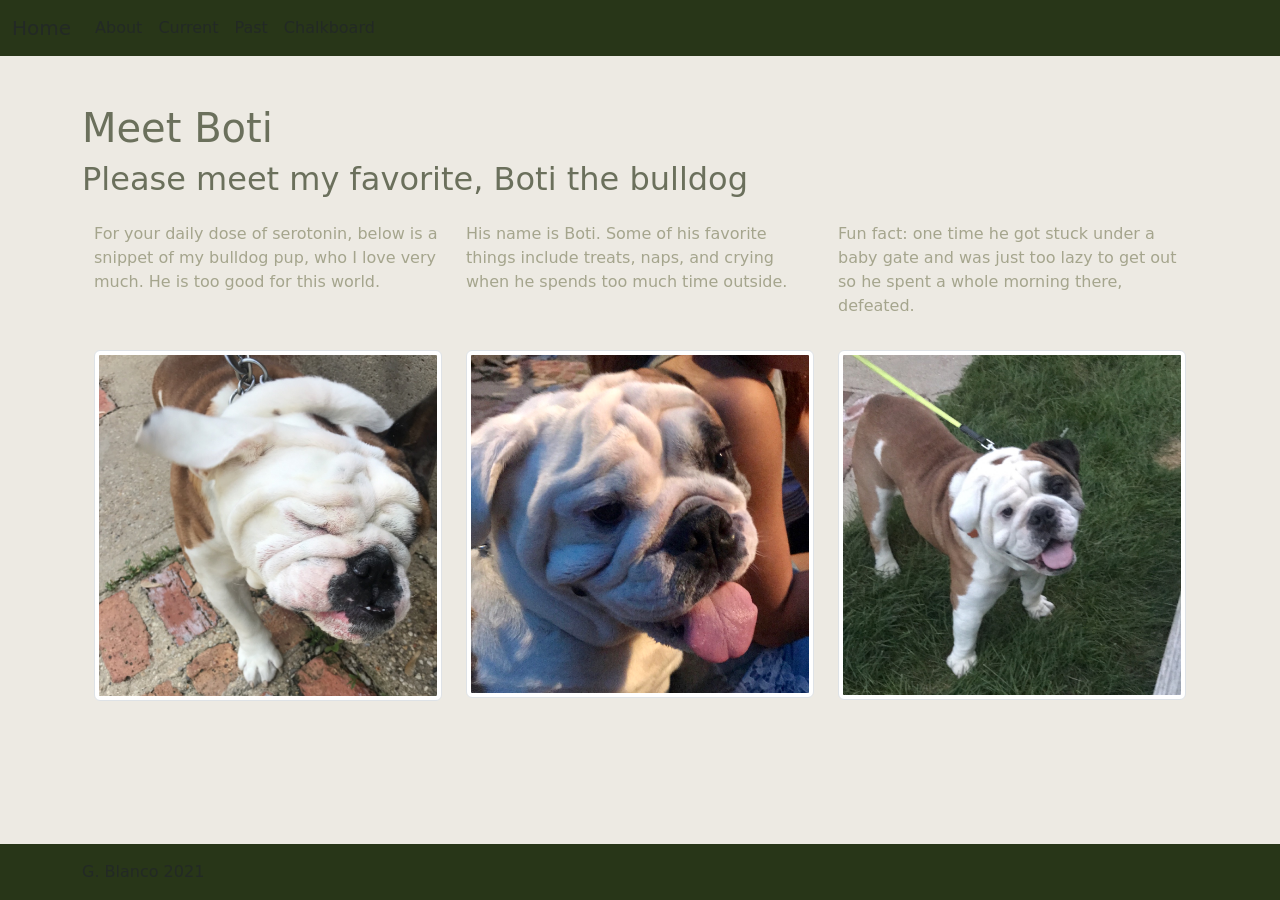
<file: boti.html>
<!doctype html>
<html lang="en">
  <head>
    <!-- Required meta tags -->
    <meta charset="utf-8">
    <meta name="viewport" content="width=device-width, initial-scale=1">

    <!-- Bootstrap CSS -->
    <link href="https://cdn.jsdelivr.net/npm/bootstrap@5.0.0-beta1/dist/css/bootstrap.min.css" rel="stylesheet" integrity="sha384-giJF6kkoqNQ00vy+HMDP7azOuL0xtbfIcaT9wjKHr8RbDVddVHyTfAAsrekwKmP1" crossorigin="anonymous">
    <link rel="stylesheet" href="/styles.css">
    <script src="functions.js"></script>

    <title >Meet Boti</title>
  </head>
  <body>

    <!--nav bar-->
    <nav class="navbar navbar-expand-lg">
      <div class="container-fluid">
        <a class="navbar-brand text-muted" href="/index.html">Home</a>
        <button class="navbar-toggler" type="button" data-bs-toggle="collapse" data-bs-target="#navbarNav" aria-controls="navbarNav" aria-expanded="false" aria-label="Toggle navigation">
          <span class="navbar-toggler-icon"></span>
        </button>
        <div class="collapse navbar-collapse" id="navbarNav">
          <ul class="navbar-nav">
            <li class="nav-item">
              <a class="nav-link active text-muted" aria-current="page" href="/about.html">About</a>
            </li>
            <li class="nav-item">
              <a class="nav-link text-muted" href="/current.html">Current</a>
            </li>
            <li class="nav-item">
              <a class="nav-link text-muted" href="/past.html">Past</a>
            </li>
            <li class="nav-item">
              <a class="nav-link active text-muted" href="/chalk.html" tabindex="-1" aria-disabled="true">Chalkboard</a>
            </li>
          </ul>
        </div>
      </div>
    </nav>

<!--header-->
<div class="container pt-5">
  <h1 id="mainTitle">Meet Boti</h1>
    <h2 class="d-none d-sm-block">Please meet my favorite, Boti the bulldog</h2>

  <!--rows-->
<div class="container-md">
    <div class="row">
        <div class="col-md display-md py-3">For your daily dose of serotonin, below is a snippet of my bulldog pup, who I love very much. He is too good for this world.</div>
        <div class="col-md display-md py-3">His name is Boti. Some of his favorite things include treats, naps, and crying when he spends too much time outside.</div>
        <div class="col-md display-md py-3">Fun fact: one time he got stuck under a baby gate and was just too lazy to get out so he spent a whole morning there, defeated.</div>
    </div>
</div>
<!--pictures-->
<div class="container">
  <div class="row">
    <div class="col-md display-md py-3"> <img src="/images/pup.jpg" class="img-thumbnail" alt="..."></div>
    <div class="col-md display-md py-3"> <img src="/images/pup2.jpg" class="img-thumbnail" alt="..."></div>
    <div class="col-md display-md py-3"> <img src="/images/pup3.jpg" class="img-thumbnail" alt="..."></div>
  </div>
</div>

<!--footer-->
<footer class="footer mt-auto py-3 bg-light">
  <div class="container">
    <span class="text-muted">G. Blanco 2021</span>
  </div>
</footer>

  </body>
</html>
</file>
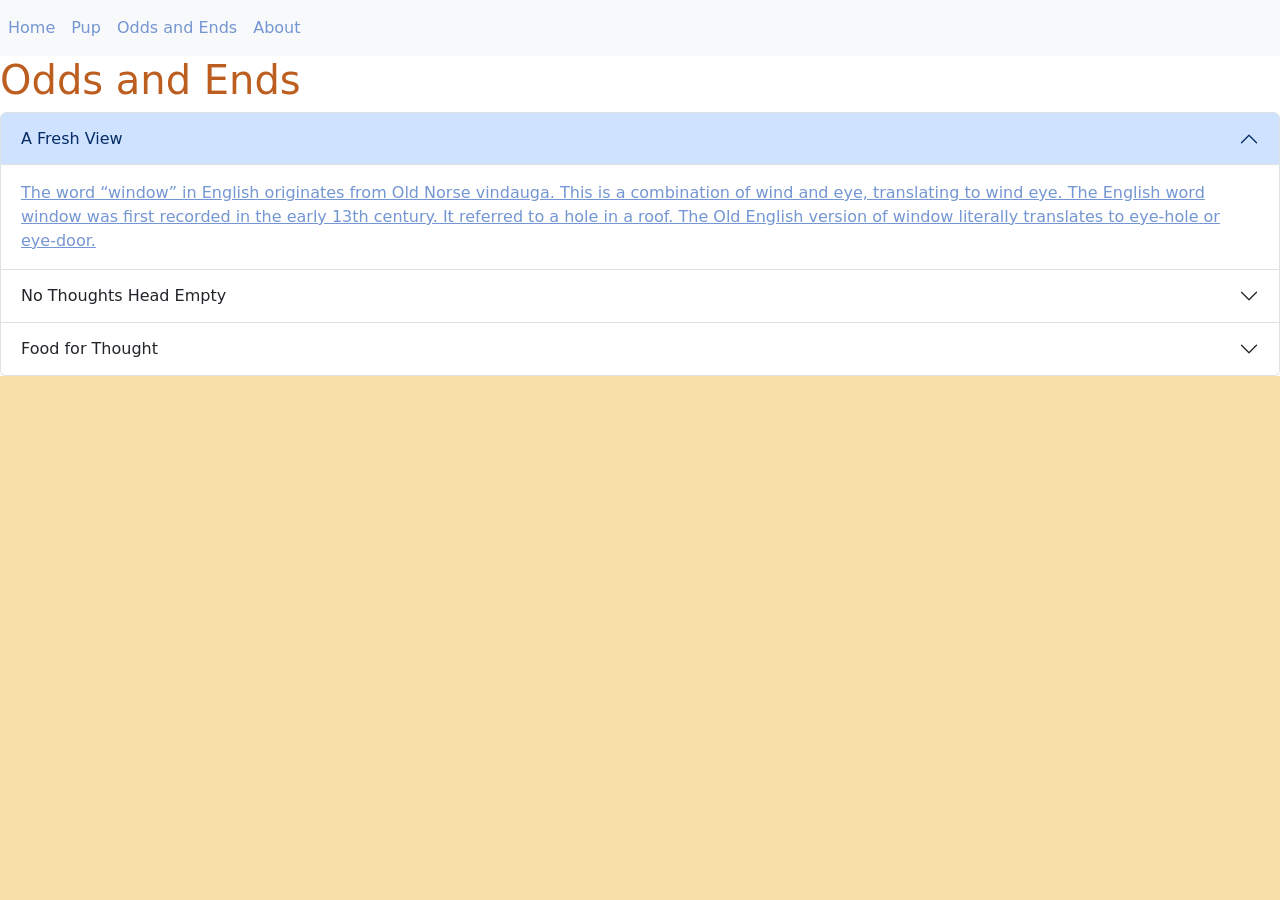
<file: odds_ends.html>
<!doctype html>
<html lang="en">
  <head>
    <!-- Required meta tags -->
    <meta charset="utf-8">
    <meta name="viewport" content="width=device-width, initial-scale=1">

    <!-- Bootstrap CSS -->
    <link href="https://cdn.jsdelivr.net/npm/bootstrap@5.0.0-beta1/dist/css/bootstrap.min.css" rel="stylesheet" integrity="sha384-giJF6kkoqNQ00vy+HMDP7azOuL0xtbfIcaT9wjKHr8RbDVddVHyTfAAsrekwKmP1" crossorigin="anonymous">
    <link rel="stylesheet" href="/darjeeling.css">
    <title>Odds and End</title>
  </head>
  <body>
    <nav class="navbar navbar-expand-sm bg-light">
      <!-- Links -->
      <ul class="navbar-nav">
        <li class="nav-item">
          <a class="nav-link" href="/index.html">Home</a>
        </li>
        <li class="nav-item">
          <a class="nav-link" href="/pup.html">Pup</a>
        </li>
        <li class="nav-item">
          <a class="nav-link" href="/odds_ends.html">Odds and Ends</a>
        <li class="nav-item">
            <a class="nav-link" href="/about.html">About</a>
        </li>
      </ul>
    
    </nav>
  </body>
  </head>
  <body>
    <h1>Odds and Ends</h1>

    <div class="accordion" id="accordionExample">
        <div class="accordion-item">
          <h2 class="accordion-header" id="headingOne">
            <button class="accordion-button" type="button" data-bs-toggle="collapse" data-bs-target="#collapseOne" aria-expanded="true" aria-controls="collapseOne">
              A Fresh View
            </button>
          </h2>
          <div id="collapseOne" class="accordion-collapse collapse show" aria-labelledby="headingOne" data-bs-parent="#accordionExample">
            <div class="accordion-body">
                <a href="https://www.window-swap.com/window" target="_blank">The word “window” in English originates from Old Norse vindauga. This is a combination of wind and eye, translating to wind eye. The English word window was first recorded in the early 13th century. It referred to a hole in a roof. The Old English version of window literally translates to eye-hole or eye-door.</a>
            </div>
          </div>
        </div>
        <div class="accordion-item">
          <h2 class="accordion-header" id="headingTwo">
            <button class="accordion-button collapsed" type="button" data-bs-toggle="collapse" data-bs-target="#collapseTwo" aria-expanded="false" aria-controls="collapseTwo">
              No Thoughts Head Empty
            </button>
          </h2>
          <div id="collapseTwo" class="accordion-collapse collapse" aria-labelledby="headingTwo" data-bs-parent="#accordionExample">
            <div class="accordion-body">
                <a href="https://www.thisissand.com/" target="_blank">The material most commonly thought of as sand is silica, made of quartz crystals that have broken down about as far as they will naturally, to about a millimeter in diameter.</a>
            </div>
          </div>
        </div>
        <div class="accordion-item">
          <h2 class="accordion-header" id="headingThree">
            <button class="accordion-button collapsed" type="button" data-bs-toggle="collapse" data-bs-target="#collapseThree" aria-expanded="false" aria-controls="collapseThree">
              Food for Thought
            </button>
          </h2>
          <div id="collapseThree" class="accordion-collapse collapse" aria-labelledby="headingThree" data-bs-parent="#accordionExample">
            <div class="accordion-body">
                <a href="https://www.whatthefuckshouldimakefordinner.com/" target="_blank">Copyright law does not protect recipes that are just ingredient lists. However, the delivery (instructions, descriptions/illustrations, examples) is protected by copyright.</a>
            </div>
          </div>
        </div>
      </div>
</file>
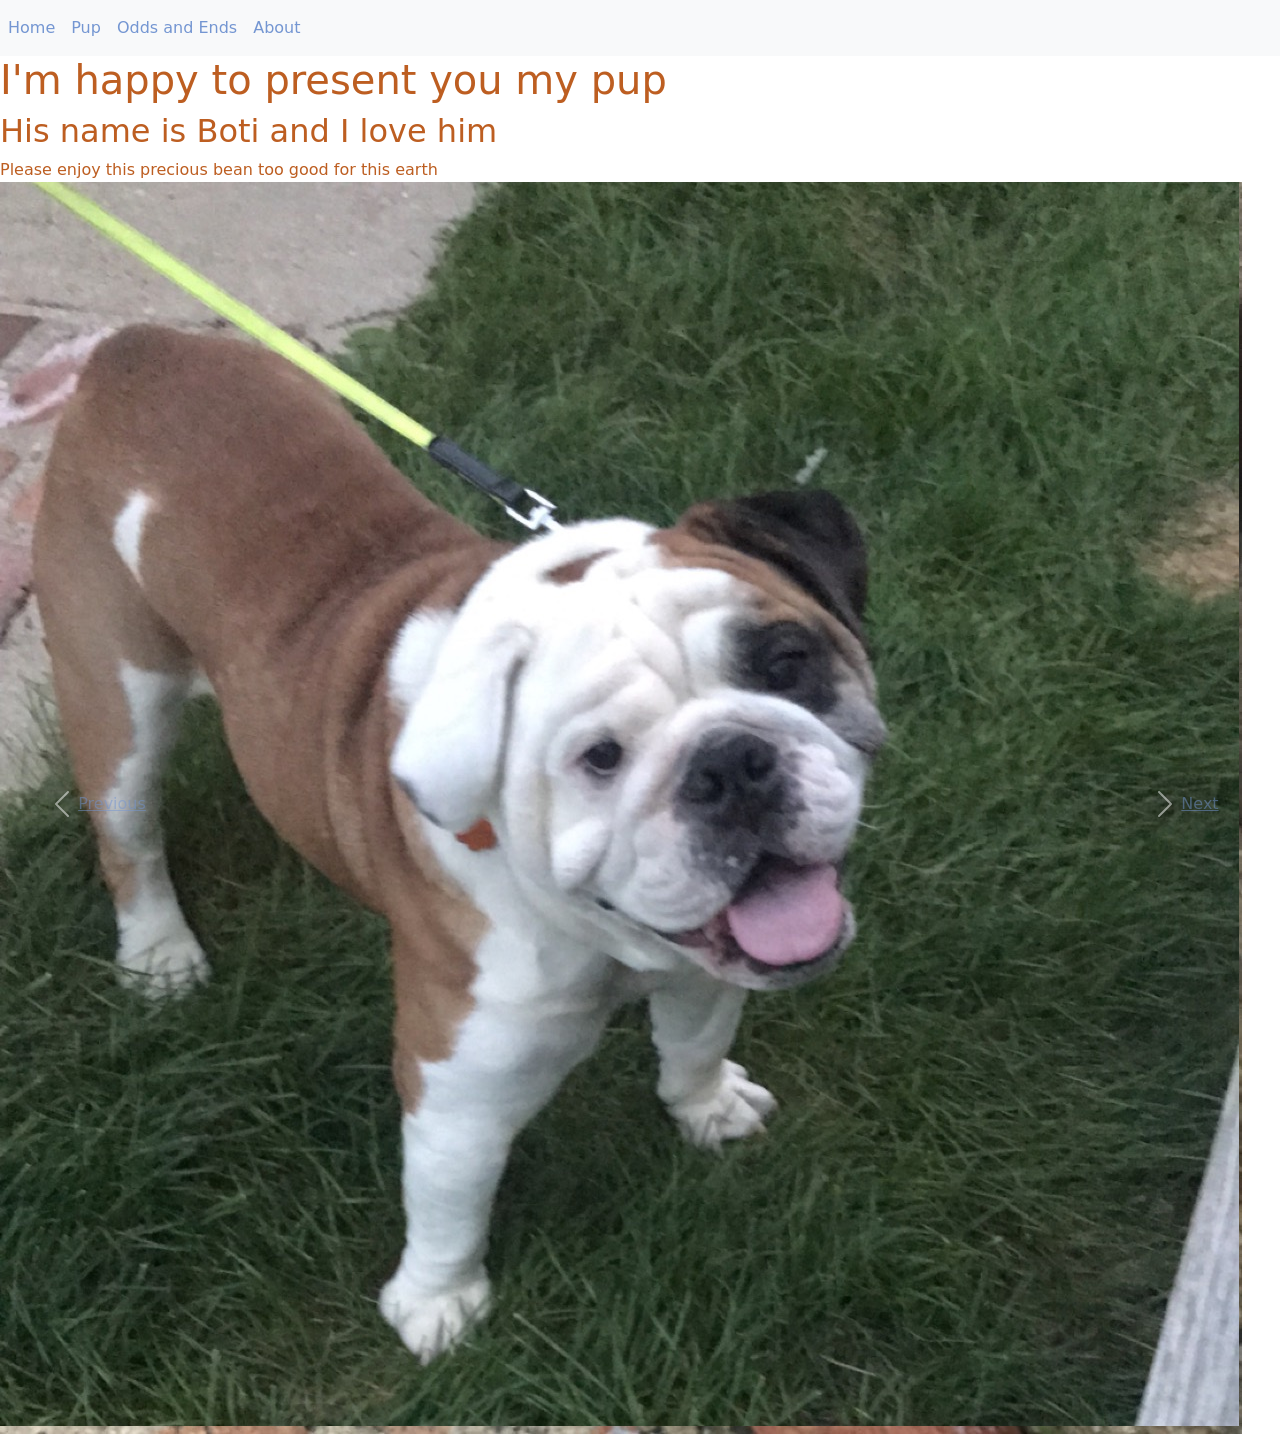
<file: pup.html>
<!doctype html>
<html lang="en">
  <head>
    <!-- Required meta tags -->
    <meta charset="utf-8">
    <meta name="viewport" content="width=device-width, initial-scale=1">

    <!-- Bootstrap CSS -->
    <link href="https://cdn.jsdelivr.net/npm/bootstrap@5.0.0-beta1/dist/css/bootstrap.min.css" rel="stylesheet" integrity="sha384-giJF6kkoqNQ00vy+HMDP7azOuL0xtbfIcaT9wjKHr8RbDVddVHyTfAAsrekwKmP1" crossorigin="anonymous">
    <link rel="stylesheet" href="/darjeeling.css">
    <title>Pup</title>
  </head>
  <body>
    <nav class="navbar navbar-expand-sm bg-light">
      <!-- Links -->
      <ul class="navbar-nav">
        <li class="nav-item">
          <a class="nav-link" href="/index.html">Home</a>
        </li>
        <li class="nav-item">
          <a class="nav-link" href="/pup.html">Pup</a>
        </li>
        <li class="nav-item">
          <a class="nav-link" href="/odds_ends.html">Odds and Ends</a>
        <li class="nav-item">
            <a class="nav-link" href="/about.html">About</a>
        </li>
      </ul>
    
    </nav>

    <h1>I'm happy to present you my pup</h1>
    <h2 class="d-none d-lg-block">His name is Boti and I love him</h2>
    <div class="d-none d-sm-block">Please enjoy this precious bean too good for this earth</div>

    <div id="pup carousel" class="carousel slide" data-ride="carousel">
      <div class="carousel-inner">
        <div class="carousel-item active">
          <img src="/images copy/pup.jpg" class="img-fluid" alt="...">
        </div>
        <div class="carousel-inner">
            <div class="carousel-item active">
                <img src="/images copy/pup2.jpg" class="img-fluid" alt="...">
        </div>
        <div class="carousel-inner">
            <div class="carousel-item active">
                <img src="/images copy/pup3.jpg" class="img-fluid" alt="...">
        </div>
      </div>
      <a class="carousel-control-prev" href="pup-carousel" role="button" data-slide="prev">
        <span class="carousel-control-prev-icon" aria-hidden="true"></span>
        <span class="sr-only">Previous</span>
      </a>
      <a class="carousel-control-next" href="pup-carousel" role="button" data-slide="next">
        <span class="carousel-control-next-icon" aria-hidden="true"></span>
        <span class="sr-only">Next</span>
      </a>
    </div>
  </body>
</html>
</file>
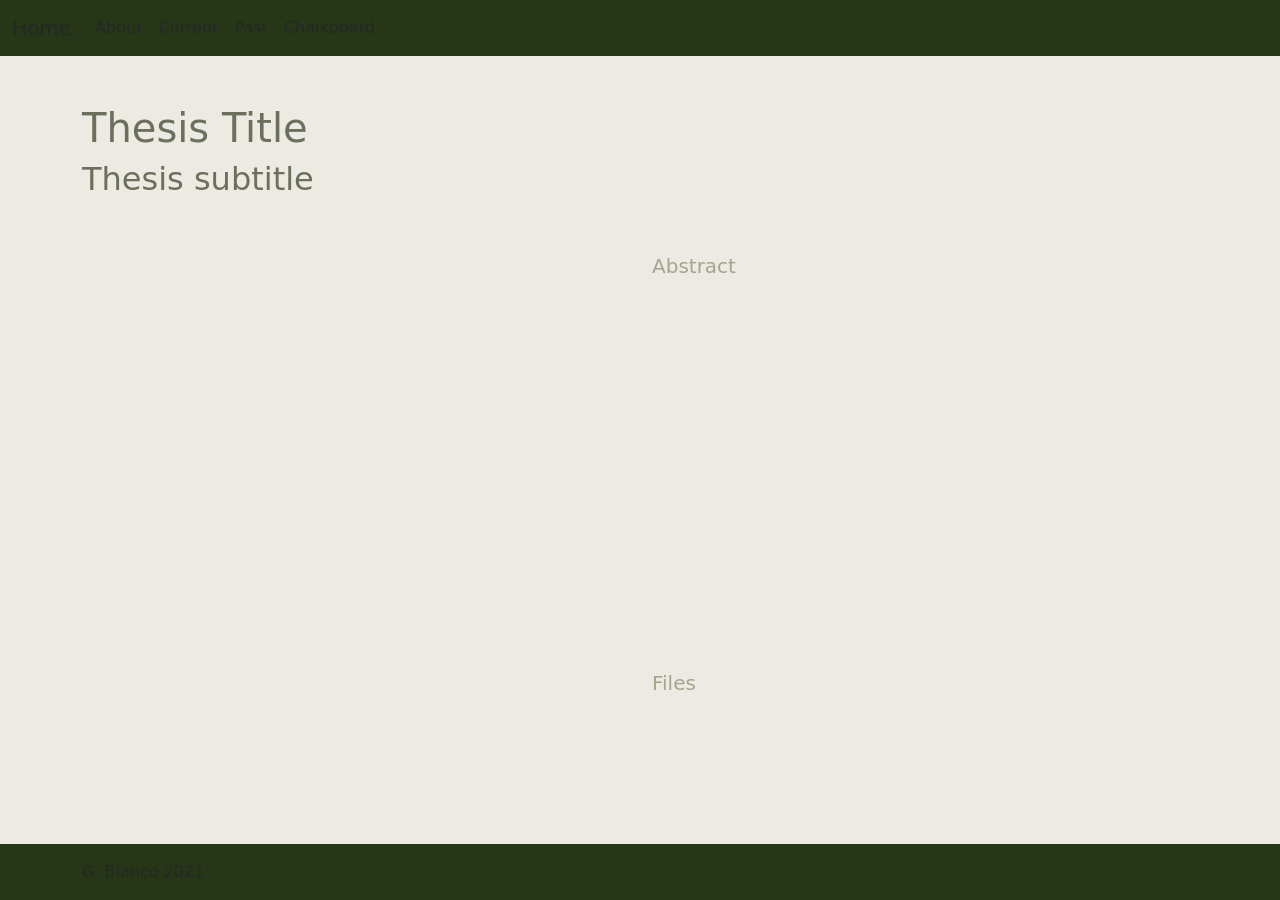
<file: spanglish.html>
<!doctype html>
<html lang="en">
  <head>
    <!-- Required meta tags -->
    <meta charset="utf-8">
    <meta name="viewport" content="width=device-width, initial-scale=1">

    <!-- Bootstrap CSS -->
    <link href="https://cdn.jsdelivr.net/npm/bootstrap@5.0.0-beta1/dist/css/bootstrap.min.css" rel="stylesheet" integrity="sha384-giJF6kkoqNQ00vy+HMDP7azOuL0xtbfIcaT9wjKHr8RbDVddVHyTfAAsrekwKmP1" crossorigin="anonymous">
    <link rel="stylesheet" href="styles.css">
    <script src="functions.js"></script>

    <title>Thesis</title>
  </head>
  <body>

<!--nav bar-->
<nav class="navbar navbar-expand-lg">
  <div class="container-fluid">
    <a class="navbar-brand text-muted" href="/index.html">Home</a>
    <button class="navbar-toggler" type="button" data-bs-toggle="collapse" data-bs-target="#navbarNav" aria-controls="navbarNav" aria-expanded="false" aria-label="Toggle navigation">
      <span class="navbar-toggler-icon"></span>
    </button>
    <div class="collapse navbar-collapse" id="navbarNav">
      <ul class="navbar-nav">
        <li class="nav-item">
          <a class="nav-link active text-muted" aria-current="page" href="/about.html">About</a>
        </li>
        <li class="nav-item">
          <a class="nav-link text-muted" href="/current.html">Current</a>
        </li>
        <li class="nav-item">
          <a class="nav-link text-muted" href="/past.html">Past</a>
        </li>
        <li class="nav-item">
          <a class="nav-link active text-muted" href="/chalk.html" tabindex="-1" aria-disabled="true">Chalkboard</a>
        </li>
      </ul>
    </div>
  </div>
</nav>

<!--header-->
<div class="container pt-5">
  <h1>Thesis Title</h1>
  <h2 class="d-none d-sm-block">Thesis subtitle</h2>
</div>

<!--rows-->
    <div class="container pt-4">
        <div id="rowblocks" class="row pt-4">
            <div class="col-sm h5"><iframe src="https://open.spotify.com/embed/playlist/2ogERIJda9cd14Idtdwc9G" width="300" height="380" frameborder="0" allowtransparency="true" allow="encrypted-media"></iframe></div>
            <div class="col-sm h5">Abstract</div>
   </div>
      <div id="rowblocks" class="row pt-4">
            <div class="col-sm h5"></div>
              <div class="col-sm h5">Files</div>
          </div>
      </div>

    <div class="container pt-4">
        <div id="rowblocks" class="row pt-4">
            <div class="col-sm h5"></div>
            <div class="col-sm h5"><Files/div>
            <div class="col-sm h5"></div>
            <div class="col-sm h5"></div>
   </div>

<!--footer-->
<footer class="footer mt-auto py-3 bg-light">
  <div class="container">
    <span class="text-muted">G. Blanco 2021</span>
  </div>
</footer>

  </body>
</html>
</file>
<file: styles.css>
html, .bg {
    background-color: #edeae3 !important;
 }

 h1, h2, h3, h4 {
    color: #6b705c;
    background-color: #edeae3;
 }

 body {
    color: #a5a58d;
    background-color: #edeae3;
 }
 
 .navbar {
    background-color: #283618 !important;
 }

 .btn {
    background-color: #8a9081;
    border-color: #8a9081;
 }

 #open {
    font-family: Arial, Helvetica, sans-serif;
    font-size: 2.2em;
 }
 
 .third {
    font-family: Arial, Helvetica, sans-serif;
    font-size: 1.8em;
 }
 
 li {
    color: #6b705c;
 }
 
 a:link {
    color: #6b705c;
    }
 
 a:hover {
    color: #ddbea9; 
 }

 .footer {
    background-color: #283618 !important;
    position: fixed;
    left: 0;
    bottom: 0;
    width: 100%;
 }

 #map {
    height: 400px;
    width: 100%
 }

.btn:hover, .btn-primary:focus, .btn-primary:active, .btn-primary.active, .open>.dropdown-toggle.btn-primary {
   color: #8a9a97;
   background-color: #8a9a97;
   border-color: #8a9a97; /*set the color you want here*/
}
</file>
<file: darjeeling.css>
html {
    background-color: #F9E0A8 ;
 }

 h1, h2, h3, div {
    color: #BD5E21;
 }
 
 #open {
    font-family: Arial, Helvetica, sans-serif;
    font-size: 2.2em;
 }
 
 .third {
    font-family: Arial, Helvetica, sans-serif;
    font-size: 1.8em;
 }
 
 li {
    color: #BD5E21;
 }
 
 a:visited, a:link {
    color: #7496d2;
    }
 
 a:hover {
    color: #DDE8E0 ;
 }
</file>
